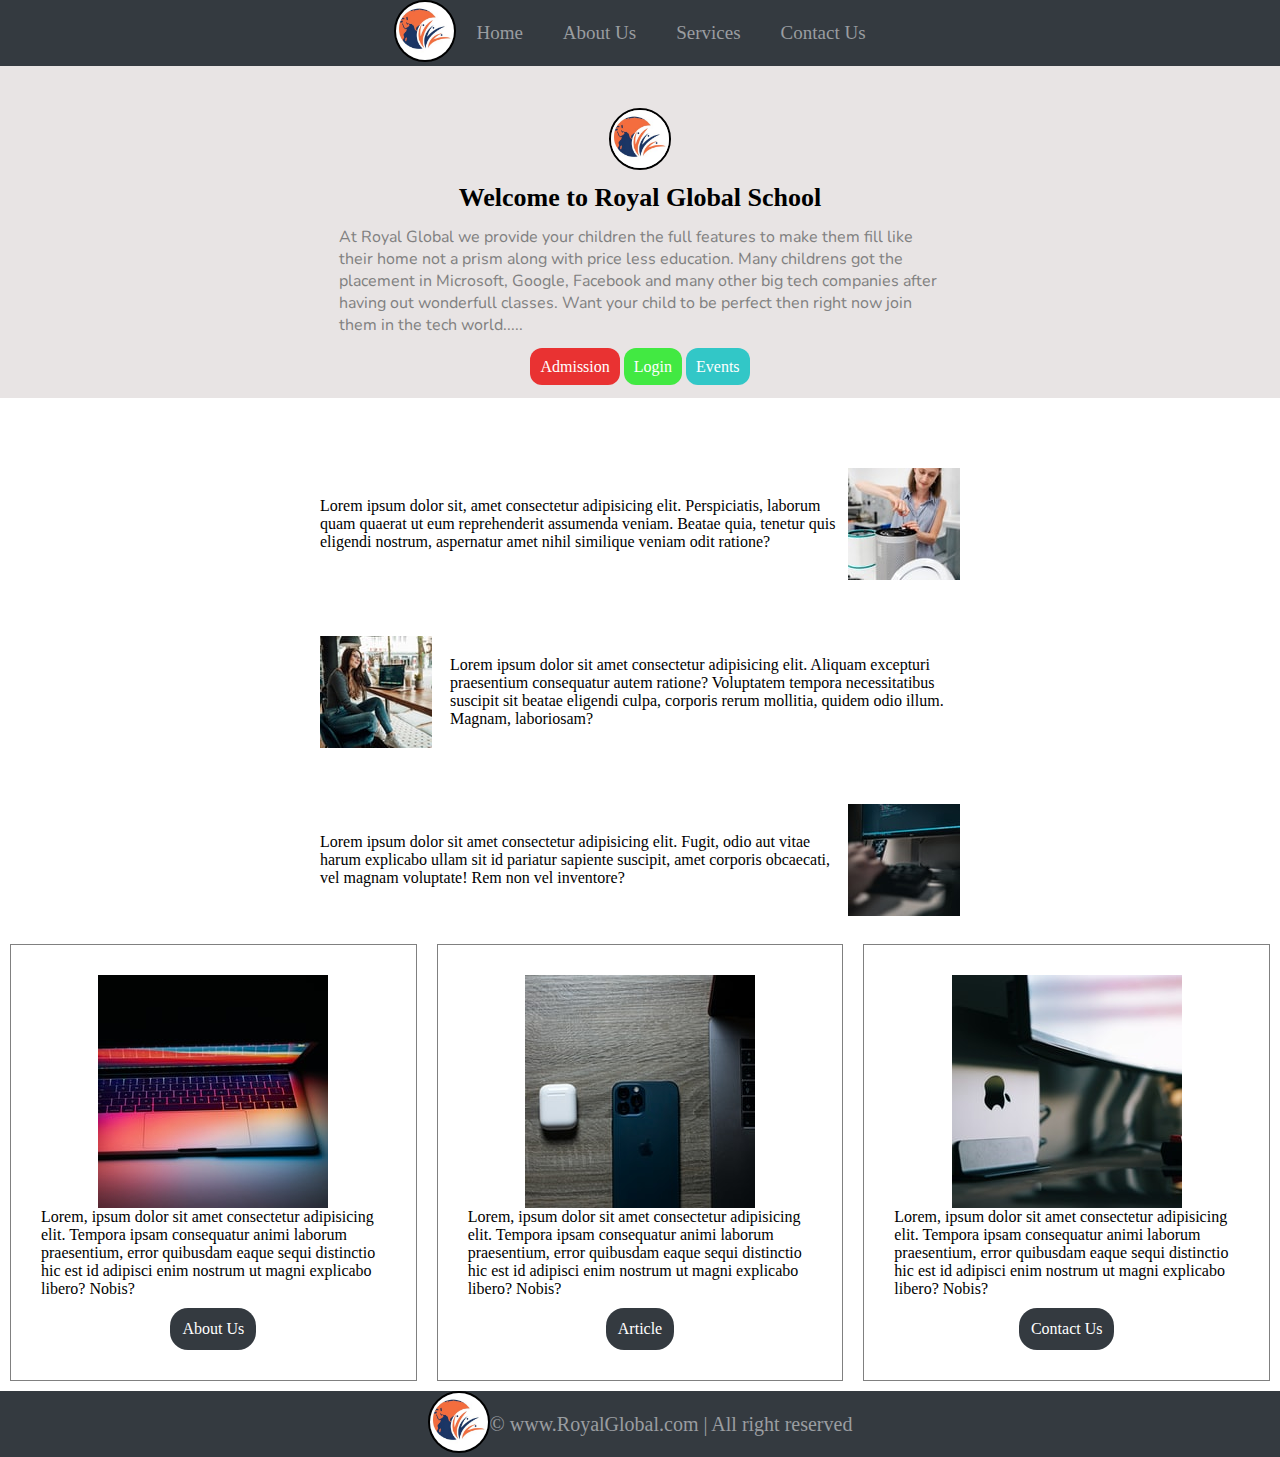
<file: School Website/index.html>
<!DOCTYPE html>
<html lang="en">

<head>
    <meta charset="UTF-8">
    <meta name="viewport" content="width=device-width, initial-scale=1.0">
    <link rel="stylesheet" href="main.css">
    <link rel="stylesheet" href="media.css">
    <title>Royal Global School - re-building education in India</title>
</head>

<body>
    <div class="bg-grey">
    <header class="head">
        <nav class="navbar">
            <div class="logo">
                <img src="img/logo.jfif" alt="...">
            </div>
            <li><a class="n-link active" href="#home">Home</a></li>
            <li><a class="n-link" href="#about">About Us</a></li>
            <li><a class="n-link" href="#services">Services</a></li>
            <li><a class="n-link" href="#contact">Contact Us</a></li>
        </nav>
    </header>
    <div class="welcome">
        <div class="logo w-logo">
            <img src="img/logo.jfif" alt="...">
            <p class="title">Welcome to Royal Global School</p>
            <div class="para">
                <p class="disc">
                    At Royal Global we provide your children the full features
                    to make them fill like their home not a prism along with
                    price less education. Many childrens got the placement in
                    Microsoft, Google, Facebook and many other big tech companies
                    after having out wonderfull classes. Want your child to be
                    perfect then right now join them in the tech world.....
                </p>
            </div>
            <div class="btn-group">
                <a href="#" class="btn" id="btn1">Admission</a>
                <a href="#" class="btn" id="btn2">Login</a>
                <a href="#" class="btn" id="btn3">Events</a>
            </div>
        </div>
    </div>
</div>

<div class="info">
    <div class="box" id="box-1">
        <p>Lorem ipsum dolor sit, amet consectetur adipisicing elit. Perspiciatis, laborum quam quaerat ut eum reprehenderit assumenda veniam. Beatae quia, tenetur quis eligendi nostrum, aspernatur amet nihil similique veniam odit ratione?</p>
        <img src="img/first.jfif" alt="...">
    </div>
    <div class="box" id="box-2">
        <p>Lorem ipsum dolor sit amet consectetur adipisicing elit. Aliquam excepturi praesentium consequatur autem ratione? Voluptatem tempora necessitatibus suscipit sit beatae eligendi culpa, corporis rerum mollitia, quidem odio illum. Magnam, laboriosam?</p>
        <img src="img/second.jfif" alt="...">
    </div>
    <div class="box" id="box-3">
        <p>Lorem ipsum dolor sit amet consectetur adipisicing elit. Fugit, odio aut vitae harum explicabo ullam sit id pariatur sapiente suscipit, amet corporis obcaecati, vel magnam voluptate! Rem non vel inventore?</p>
        <img src="img/third.jfif" alt="...">
    </div>
</div>

<div class="container">
    <div class="card" id="card-1">
        <img src="img/card1.jfif" alt="...">
        <p>Lorem, ipsum dolor sit amet consectetur adipisicing elit. Tempora ipsam consequatur animi laborum praesentium, error quibusdam eaque sequi distinctio hic est id adipisci enim nostrum ut magni explicabo libero? Nobis?</p>
        <a href="#">About Us</a>
    </div>
    <div class="card" id="card-2">
        <img src="img/card2.jfif" alt="...">
        <p>Lorem, ipsum dolor sit amet consectetur adipisicing elit. Tempora ipsam consequatur animi laborum praesentium, error quibusdam eaque sequi distinctio hic est id adipisci enim nostrum ut magni explicabo libero? Nobis?</p>
        <a href="#">Article</a>
    </div>
    <div class="card" id="card-3">
        <img src="img/card3.jfif" alt="...">
        <p>Lorem, ipsum dolor sit amet consectetur adipisicing elit. Tempora ipsam consequatur animi laborum praesentium, error quibusdam eaque sequi distinctio hic est id adipisci enim nostrum ut magni explicabo libero? Nobis?</p>
        <a href="#">Contact Us</a>
    </div>
</div>

<footer class="footer">
    <div class="logo f-logo">
        <img src="img/logo.jfif" alt="...">
    </div>
    <p class="copy">&copy; www.RoyalGlobal.com | All right reserved</p>
</footer>
</body>

</html>
</file>
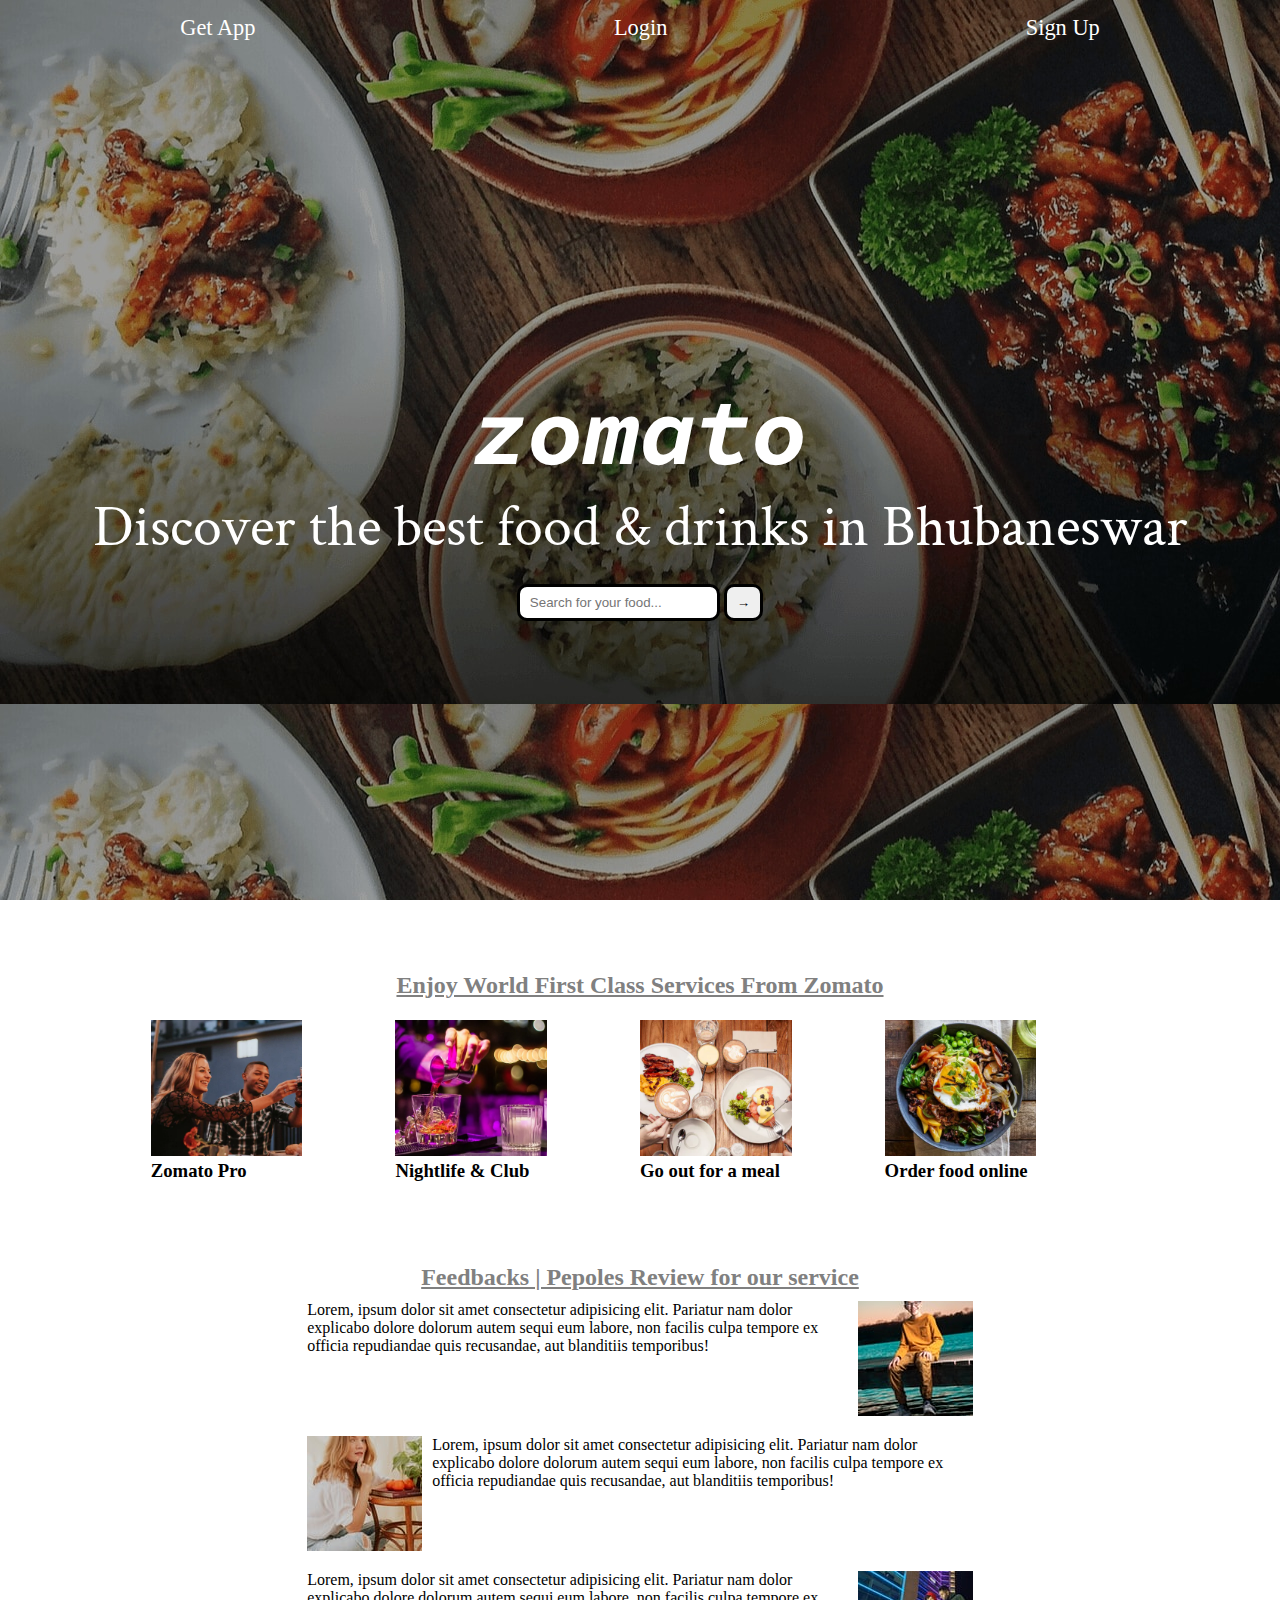
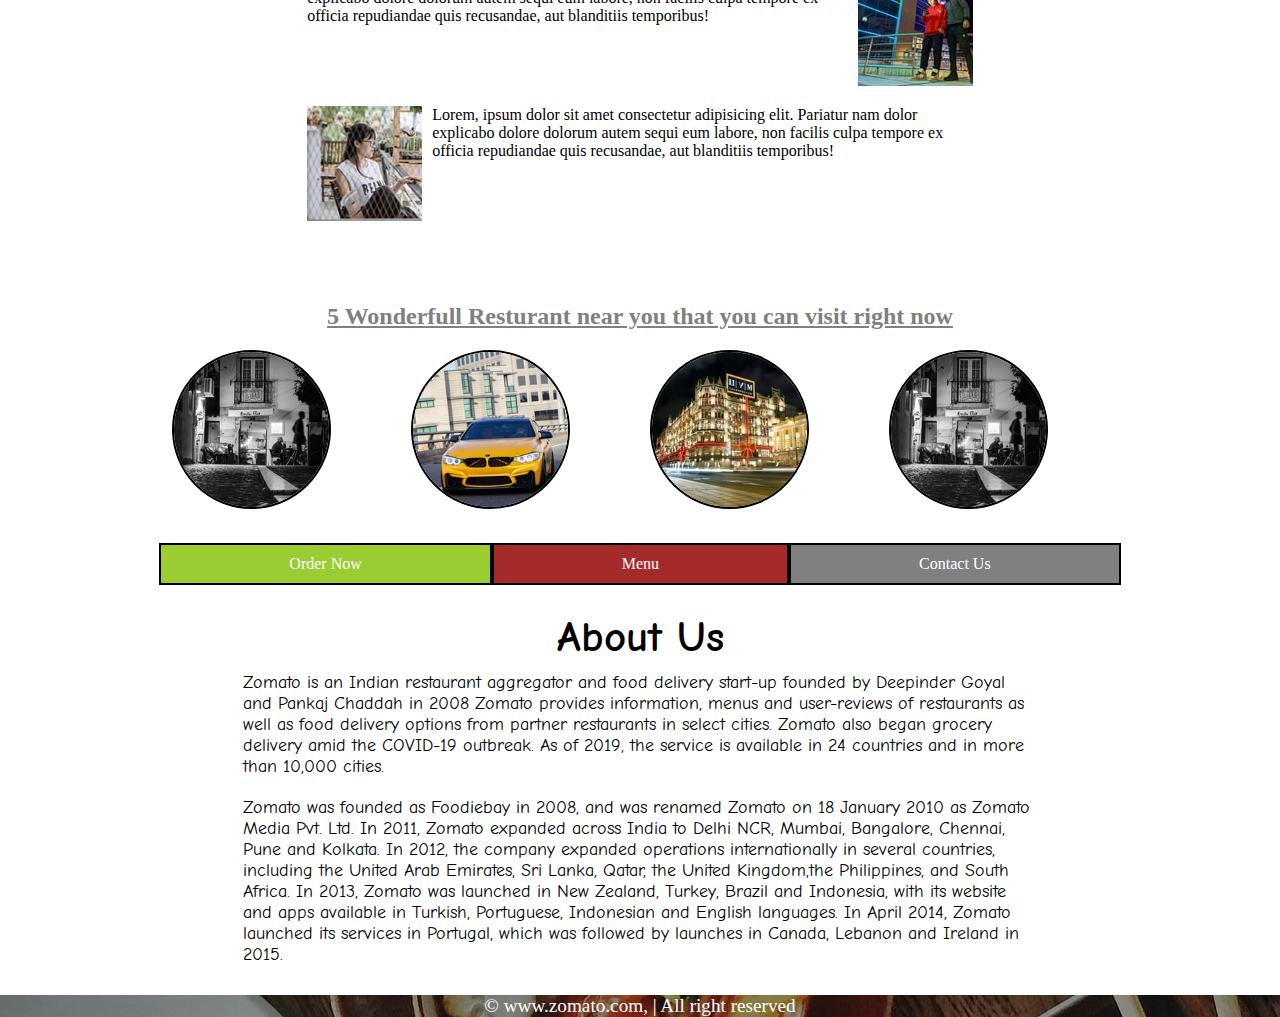
<file: Zomato Website/index.html>
<!DOCTYPE html>
<html lang="en">

<head>
    <meta charset="UTF-8">
    <meta name="viewport" content="width=device-width, initial-scale=1.0">
    <link rel="stylesheet" href="main.css">
    <link rel="stylesheet" href="response.css">
    <title>zomato - world class food center</title>
</head>

<body>
    <header class="head">
        <nav class="navbar">
            <ul class="n-list">
                <li class="n-item"><a href="#">Get App</a></li>
                <li class="n-item"><a href="#">Login</a></li>
                <li class="n-item"><a href="#">Sign Up</a></li>
            </ul>
        </nav>
        <div class="welcome">
            <div class="b-text">
                <h3><em>zomato</em></h3>
            </div>
            <div class="s-text">
                <p>Discover the best food & drinks in Bhubaneswar</p>
            </div>
            <form action="#" class="search">
                <input type="text" name="text" id="text" placeholder="Search for your food...">
                <button type="submit">&rarr;</button>
            </form>
        </div>
    </header>

    <h2 class="h-text"><a href="#">Enjoy World First Class Services From Zomato</a></h2>
    <div class="cards">
        <div class="card">
            <img src="img/card1.webp" alt="...">
            <h3>Zomato Pro</h3>
        </div>
        <div class="card">
            <img src="img/card2.jfif" alt="...">
            <h3>Nightlife & Club</h3>
        </div>
        <div class="card">
            <img src="img/card3.webp" alt="...">
            <h3>Go out for a meal</h3>
        </div>
        <div class="card">
            <img src="img/card4.webp" alt="...">
            <h3>Order food online</h3>
        </div>
    </div>

    <h2 class="h-text"><a href="#">Feedbacks | Pepoles Review for our service</a></h2>
    <div class="review">
        <div class="feed" id="r1">
            <img src="img/user1.jfif" alt="...">
            <p>Lorem, ipsum dolor sit amet consectetur adipisicing elit. Pariatur nam dolor explicabo dolore dolorum autem sequi eum labore, non facilis culpa tempore ex officia repudiandae quis recusandae, aut blanditiis temporibus!</p>
        </div>
        <div class="feed row" id="r2">
            <img src="img/user3.jfif" alt="...">
            <p>Lorem, ipsum dolor sit amet consectetur adipisicing elit. Pariatur nam dolor explicabo dolore dolorum autem sequi eum labore, non facilis culpa tempore ex officia repudiandae quis recusandae, aut blanditiis temporibus!</p>
        </div>
        <div class="feed" id="r3">
            <img src="img/user2.jfif" alt="...">
            <p>Lorem, ipsum dolor sit amet consectetur adipisicing elit. Pariatur nam dolor explicabo dolore dolorum autem sequi eum labore, non facilis culpa tempore ex officia repudiandae quis recusandae, aut blanditiis temporibus!</p>
        </div>
        <div class="feed row" id="r4">
            <img src="img/user4.jfif" alt="...">
            <p>Lorem, ipsum dolor sit amet consectetur adipisicing elit. Pariatur nam dolor explicabo dolore dolorum autem sequi eum labore, non facilis culpa tempore ex officia repudiandae quis recusandae, aut blanditiis temporibus!</p>
        </div>
    </div>

    <h2 class="h-text" id="wonders"><a href="#">5 Wonderfull Resturant near you that you can visit right now</a></h2>
    <div class="colections">
        <div class="collect1">
            <img src="img/resturant1.jfif" alt="...">
        </div>
        <div class="collect2">
            <img src="img/resturant2.jfif" alt="...">
        </div>
        <div class="collect3">
            <img src="img/resturant3.jfif" alt="...">
        </div>
        <div class="collect4">
            <img src="img/resturant4.jfif" alt="...">
        </div>
    </div>

    <div class="btn-group">
        <a href="#" id="a1">Order Now</a>
        <a href="#" id="a2">Menu</a>
        <a href="#" id="a3">Contact Us</a>
    </div>

    <div class="about-us">
        <h3>About Us</h3>
        <p>Zomato is an Indian restaurant aggregator and food delivery start-up founded by Deepinder Goyal and Pankaj Chaddah in 2008 Zomato provides information, menus and user-reviews of restaurants as well as food delivery options from partner restaurants in select cities. Zomato also began grocery delivery amid the COVID-19 outbreak. As of 2019, the service is available in 24 countries and in more than 10,000 cities.</p>

           <p> Zomato was founded as Foodiebay in 2008, and was renamed Zomato on 18 January 2010 as Zomato Media Pvt. Ltd. In 2011, Zomato expanded across India to Delhi NCR, Mumbai, Bangalore, Chennai, Pune and Kolkata. In 2012, the company expanded operations internationally in several countries, including the United Arab Emirates, Sri Lanka, Qatar, the United Kingdom,the Philippines, and South Africa. In 2013, Zomato was launched in New Zealand, Turkey, Brazil and Indonesia, with its website and apps available in Turkish, Portuguese, Indonesian and English languages. In April 2014, Zomato launched its services in Portugal, which was followed by launches in Canada, Lebanon and Ireland in 2015.</p>
        </p>
    </div>

    <footer class="foot">
        <p class="copy">&copy; www.zomato.com, | All right reserved</p>
    </footer>
</body>

</html>
</file>
<file: School Website/media.css>
@media only screen and (max-width: 923px){
    .container{
        flex-direction: column;
        background-color: whitesmoke;
    }
    .card{
        border: 0px solid black;
    }
}

@media only screen and (max-width: 591px){
    .box{
        flex-direction: column-reverse;
    }
    #box-2{
        flex-direction: column-reverse;
    }
}

@media only screen and (max-width: 459px){
    .n-link{
        font-size: 12px;
    }
    .copy{
        font-size: 17px;
    }
}

@media only screen and (max-width: 375px){
    .n-link{
        font-size: 8px;
    }
    .copy{
        font-size: 10px;
    }
}
</file>
<file: Zomato Website/main.css>
@import url('https://fonts.googleapis.com/css2?family=Source+Code+Pro:ital,wght@1,200&display=swap');

@import url('https://fonts.googleapis.com/css2?family=Crimson+Text&display=swap');

@import url('https://fonts.googleapis.com/css2?family=Comic+Neue:wght@300&display=swap');

*{
    padding: 0px;
    margin: 0px;
}

.n-list{
    display: flex;
    align-items: center;
    justify-content: center;
}

.n-item{
    list-style: none;
    padding: 15px 14%;
}

.n-item a{
    text-decoration: none;
    color: white;
    font-size: 1.4rem;
}

.n-item a:hover{
    text-decoration: underline;
    opacity: 0.9;
}

.welcome{
    display: flex;
    align-items: center;
    justify-content: center;
    height: 100%;
    flex-direction: column;
}

.head{
    height: 100vh;
    background: rgba(0, 0, 0, 0.7) url('img/bg.jfif');
    color: white;
}

.b-text{
    font-size: 5em;
    font-family: 'Source Code Pro', monospace;
}

.s-text{
    font-size: 3.6rem;
    font-family: 'Crimson Text', serif;
}

.search{
    padding: 19px;
}

.search input{
    padding: 8px 10px;
    border-radius: 10px;
    border: 3px solid black;
}

.search input:hover{
    width: 25em;
}

.search button{
    padding: 8px 10px;
    border: 3px solid black;
    border-radius: 10px;
}

.search button:hover{
    opacity: .9;
    cursor: pointer;
}

/*Styling Cards*/
.cards{
    display: flex;
    padding: 10px;
}

.cards img{
    width: 62%;
}

.cards{
    margin: 11px 11%;
}

/*Collection*/
.colections{
    display: flex;
    padding: 10px;
    align-items: center;
    justify-content: center;
}

.h-text, .h-text a{
    display: flex;
    align-self: center;
    justify-content: center;
    margin-top: 1.5em;
    color: grey;
}


.h-text:hover,.h-text a:hover{
    color: coral;
}

.colections{
    display: flex;
}

.colections img{
    width: 65%;
    border: 2px solid black;
    border-radius: 50%;
    margin: 10px;
    flex-wrap: wrap;
}

.btn-group{
    display: flex;
    justify-content: center;
    margin: 10px 0px;
}

.btn-group a{
    padding: 10px 10%;
    text-decoration: none;
    border: 2px solid black;
    color: white;
}

#a1{
    background-color: yellowgreen;
}
#a2{
    background-color: brown;
}
#a3{
    background-color: gray;
}

.btn-group a:hover{
    opacity: 0.9;
}

.about-us{
    display: flex;
    flex-direction: column;
    align-items: center;
    justify-content: center;
}

.about-us h3{
    margin-top: 17px;
    font-size: 2.7rem;
    font-family: 'Comic Neue', cursive;
}

.about-us p{
    margin: 10px 19%;
    font-size: large;
    font-family: 'Comic Neue';
}

.foot{
    display: flex;
    align-items: center;
    justify-content: center;
    background: rgba(0, 0, 0, 0.7) url('img/bg.jfif');
    color: white;
    font-size: larger;
}

.feed{
    display: flex;
    flex-direction: row-reverse;
    padding: 10px 24%;
}

.row{
    flex-direction: row;
}

.row img{
    margin-right: 10px;
}
</file>
<file: Zomato Website/response.css>
@media only screen and (max-width: 1096px){
    .s-text p {
        font-size: 32px;
    }
    .head{
        background: gray;
    }
    .foot{
        background: gray;
    }
}

@media only screen and (max-width: 636px){
    .s-text p{
        font-size: 16px;
    }
    .h-text a{
        font-size: 16px;
    }
}

@media only screen and (max-width: 572px) {
    #wonders a{
        font-size: 17px;
    }
    .feed{
        padding: 21px 24%;
        flex-direction: column;
    }
}

@media only screen and (max-width: 444px){
    .h-text a{
        font-size: 17px;
    }
    .card{
        flex-direction: column;
    }
}
</file>
<file: School Website/main.css>
@import url('https://fonts.googleapis.com/css2?family=Nunito:ital,wght@1,200&display=swap');

/*Reset*/
*{
    padding: 0px;
    margin: 0px;
}

.bg-grey{
    background-color: rgb(232 228 228);
}

/*Logo*/
.logo img{
    width: 58px;
    border-radius: 50%;
    border: 2px solid black;
}

.w-logo{
    display: flex;
    align-items: center;
    justify-content: center;
    flex-direction: column;
}

/*Navbar*/
.navbar{
    display: flex;
    background-color: #343a40;
    align-items: center;
    justify-content: center;
}

.navbar li{
    list-style: none;
}

.n-link{
    text-decoration: none;
    color: #9a9da0;
    padding: 0px 20px;
    font-size: 19px;
}

.n-link:hover{
    color: rgb(192, 187, 187);
}

/*Welcome*/
.para{
    width: 47%;
    color: gray;
    font-family: 'Nunito', sans-serif;
}

.title{
    padding: 13px 0px;
    font-weight: bold;
    font-size: 26px;
}

.welcome{
    margin: 42px 0px;
}

/*Buttons Group of Welcome*/
.btn-group{
    padding: 10px 0px;
    margin: 12px 0px;
}

.btn-group a{
    text-decoration: none;
    color: white;
    margin-top: 10px;
}

.btn{
    padding: 10px;
    border-radius: 12px;
}

.btn:hover{
    opacity: 0.8;
}

#btn1{
    background-color: rgb(233, 50, 50);
}
#btn2{
    background-color: rgb(66, 233, 66);
}
#btn3{
    background-color: rgb(50, 199, 199);
}

/*Some information*/
.info{
    display: flex;
    flex-direction: column;
}

.box{
    display: flex;
    margin: 0px 25%;
    align-items: center;
    padding: 2px 0px;
    padding: 28px 0px;
}

#box-2{
    flex-direction: row-reverse;
}

#box-2 img{
    padding-right: 18px;
}


/*Cards*/
.container{
    display: flex;
}

.card{
    display: flex;
    flex-direction: column;
    justify-content: center;
    align-items: center;
    border: 1px solid grey;
    padding: 30px;
    margin: 0px 10px;
}

.card a{
    text-decoration: none;
    color: white;
    background-color: #343a40;
    padding: 12px;
    border-radius: 18px;
    margin-top: 10px;
}

.card a:hover{
    opacity: 0.8;
}

/*Footer*/
.footer{
    display: flex;
    align-items: center;
    justify-content: center;
    background-color: #343a40;
    color: #9a9da0;
    margin-top: 10px;
}

.copy{
    font-size: 20px;
    cursor: pointer;
}

.copy:hover{
    color: rgb(192, 187, 187);
}
</file>
